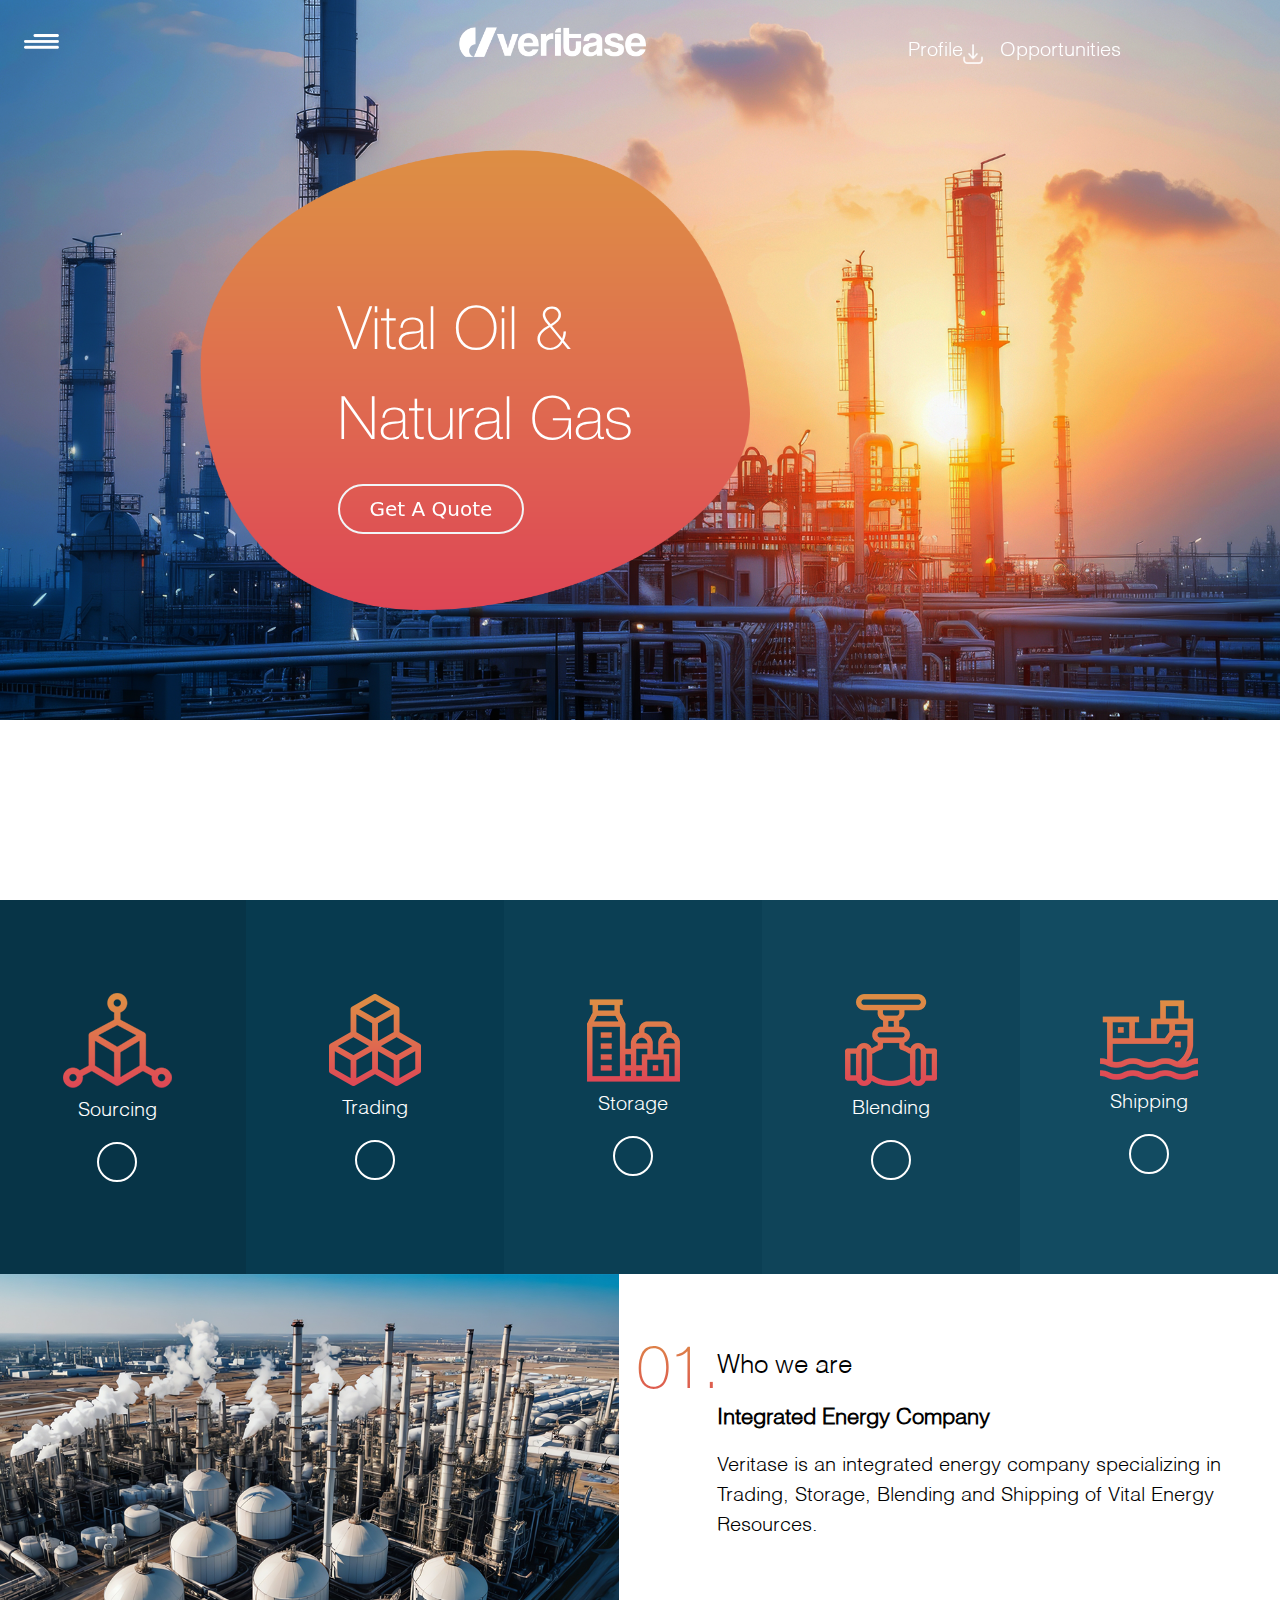
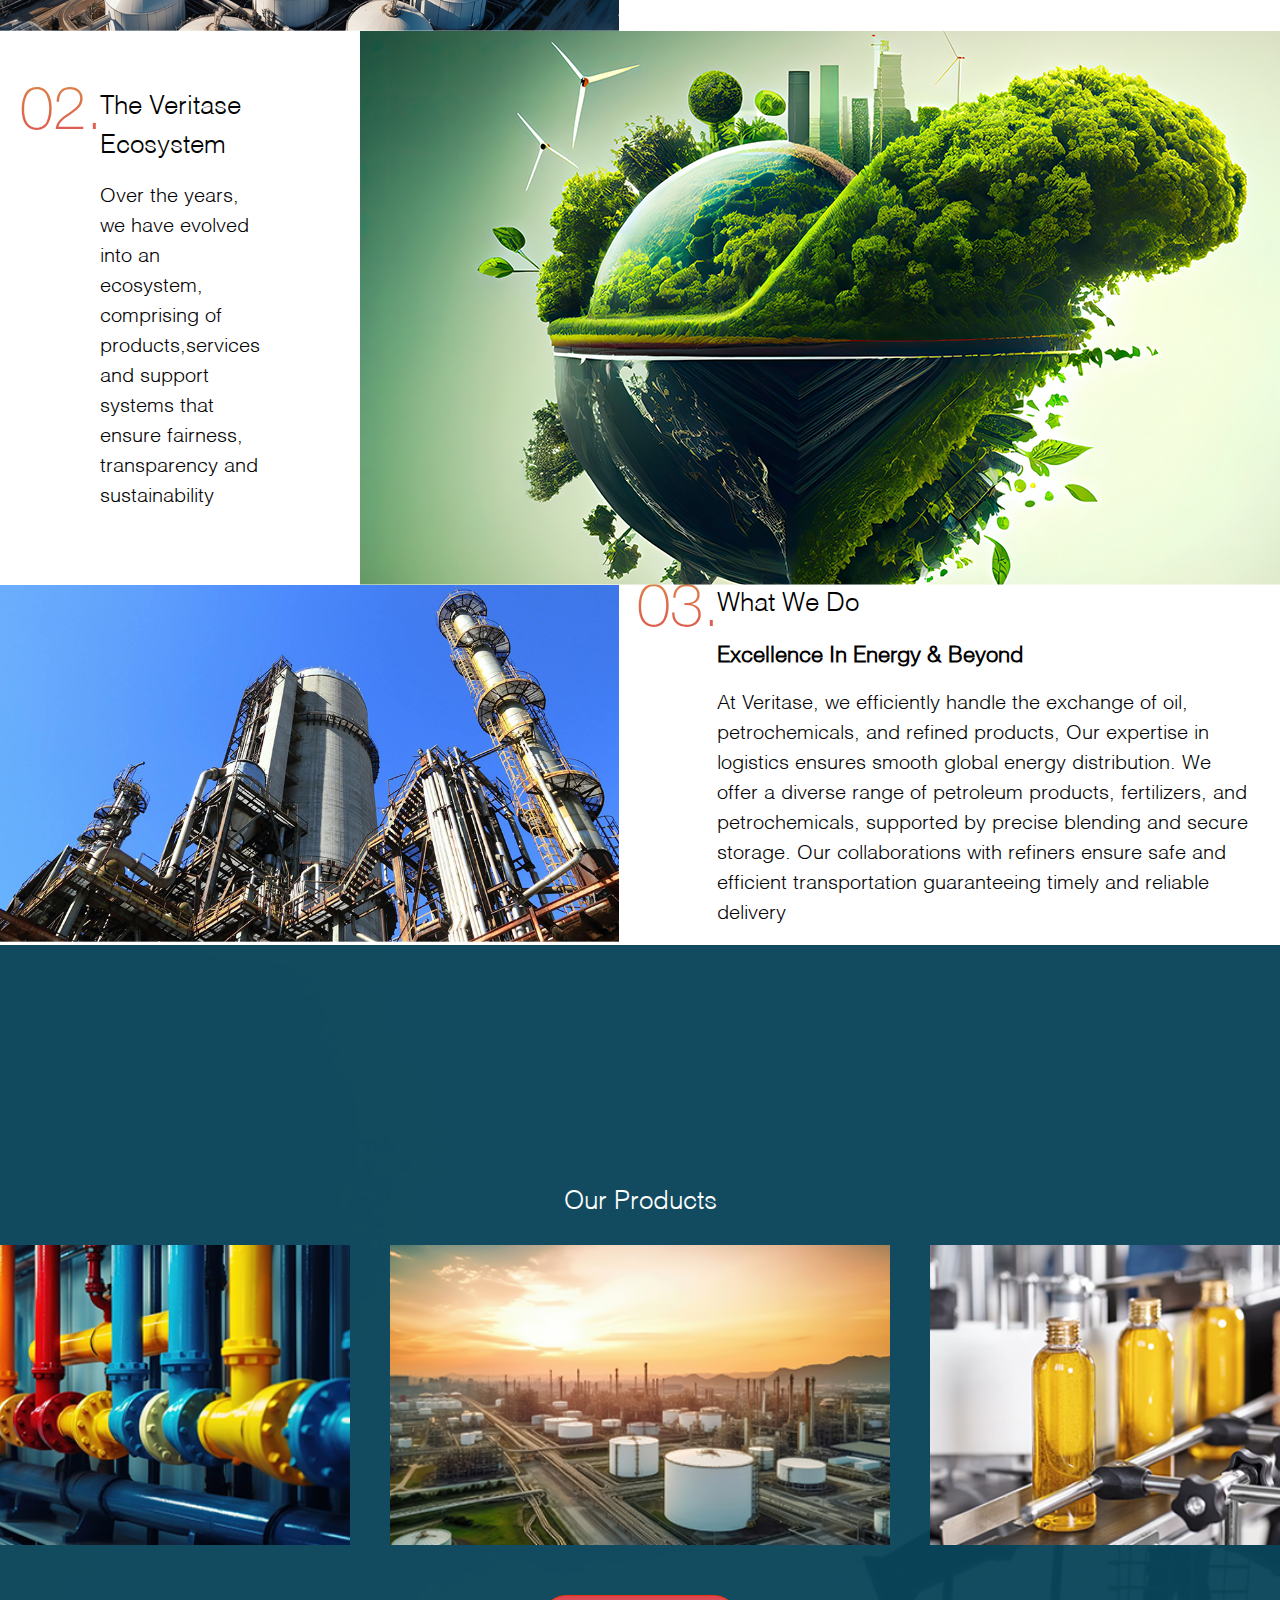
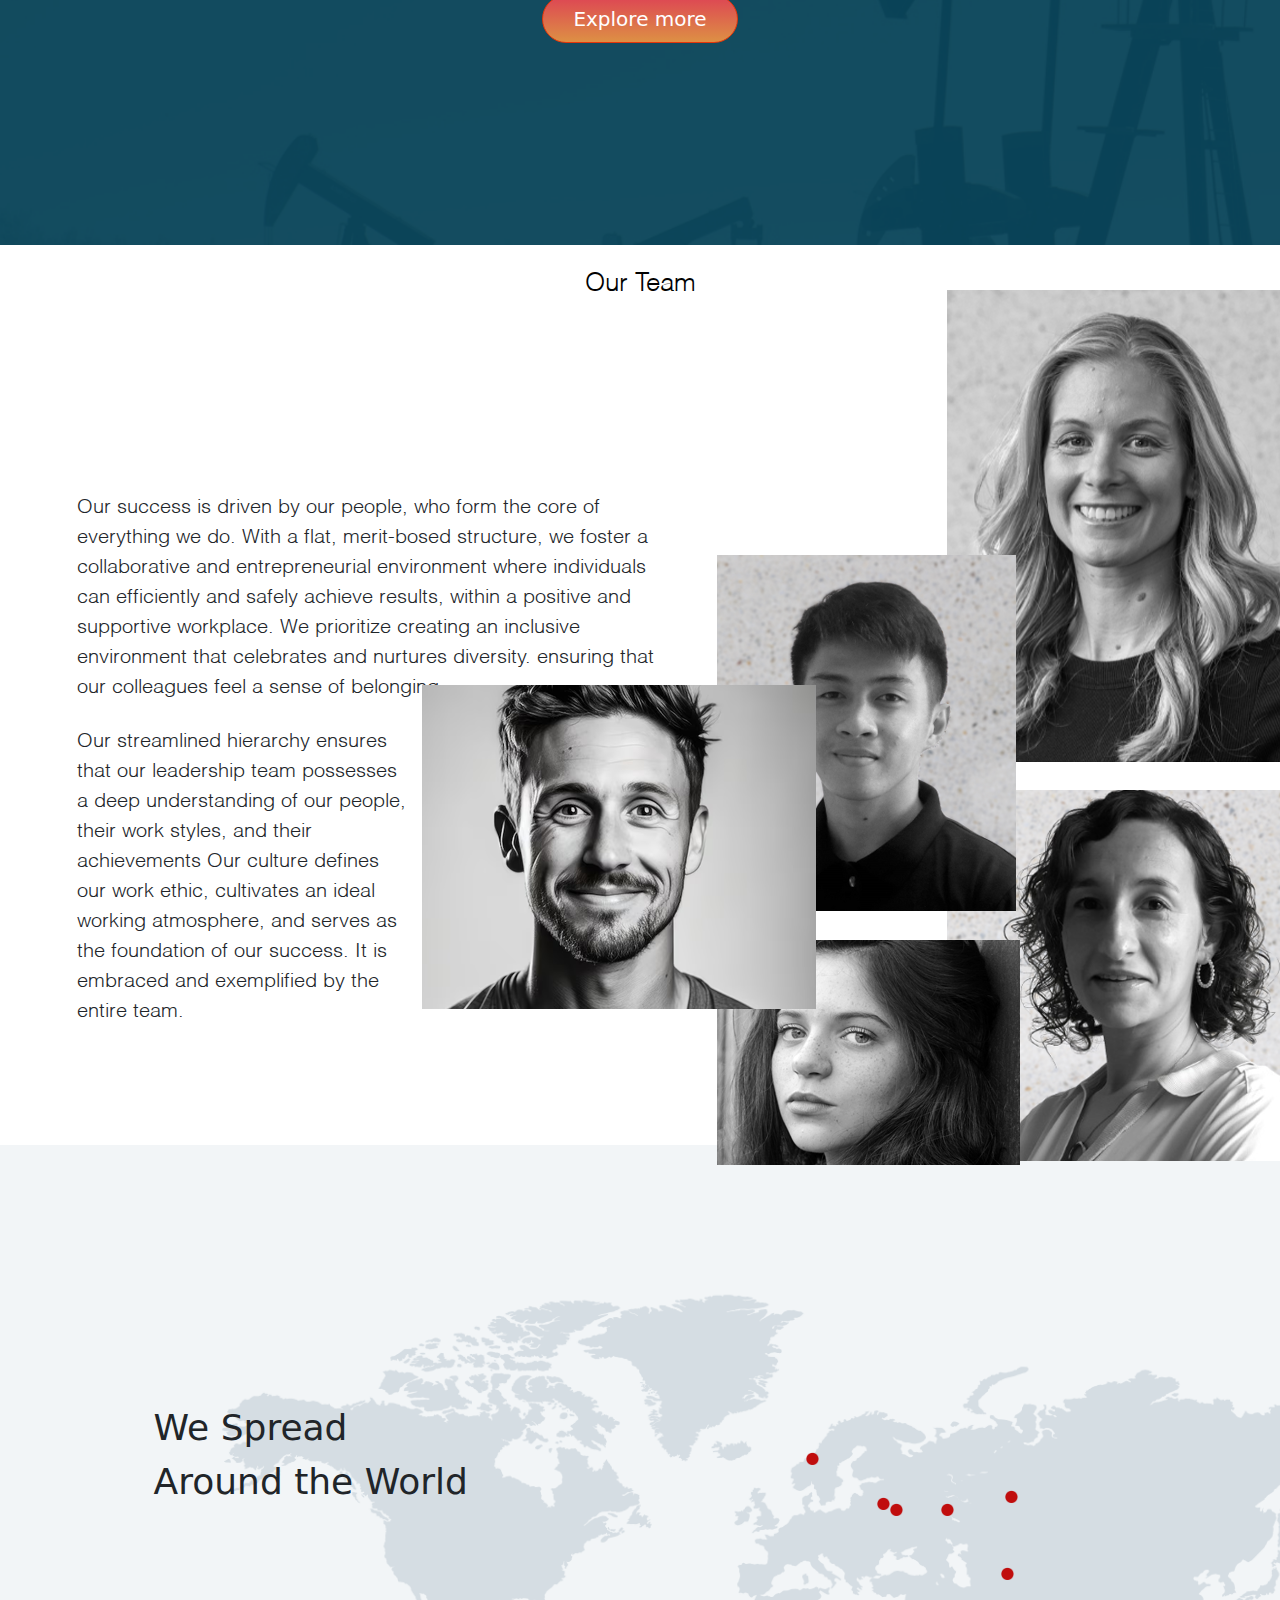
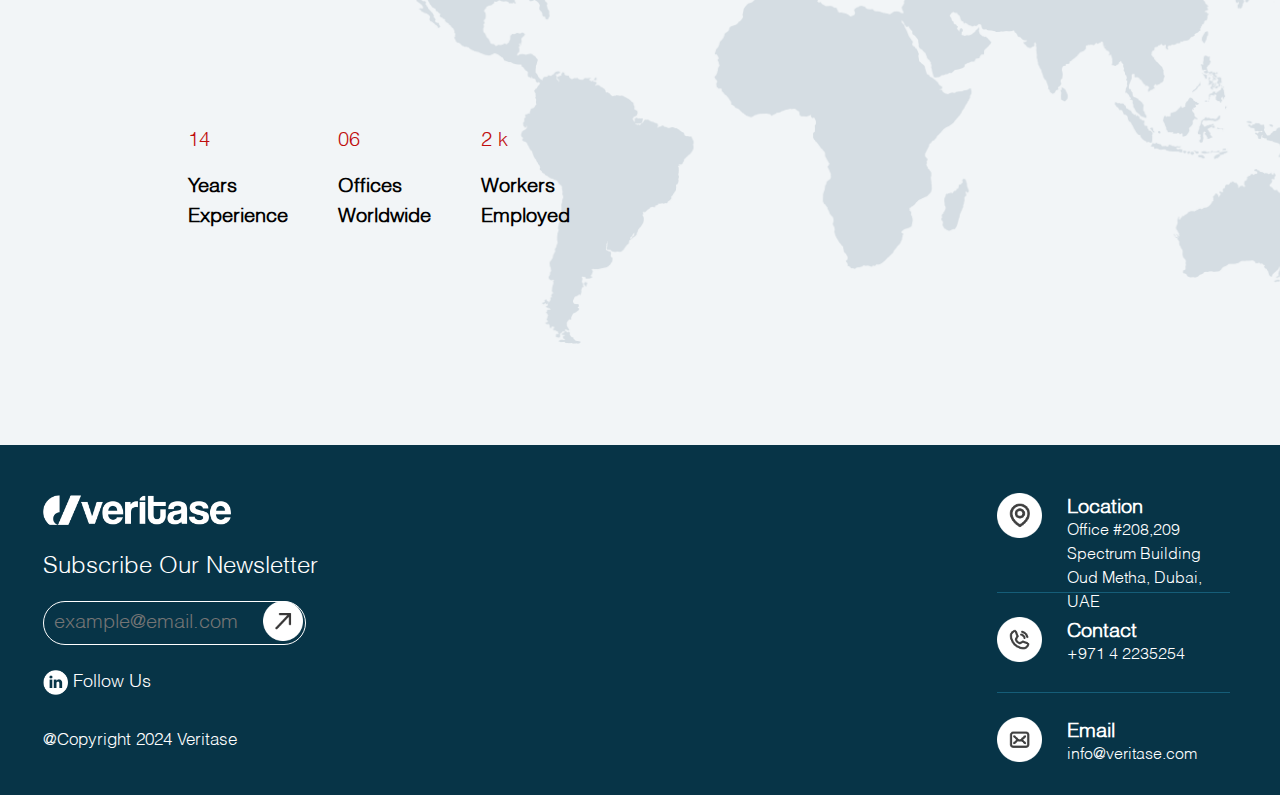
<file: index.html>
<!DOCTYPE html>
<html lang="en">

<head>
    <meta charset="UTF-8">
    <meta name="viewport" content="width=device-width, initial-scale=1.0">
    <title>Veritase</title>
    <!-- Bootstrap css -->
    <link rel="stylesheet" href="https://cdn.jsdelivr.net/npm/bootstrap@5.2.3/dist/css/bootstrap.min.css
    ">
    <link rel="stylesheet" href="https://cdn.jsdelivr.net/npm/bootstrap@4.6.2/dist/css/bootstrap.min.css"
        integrity="sha384-xOolHFLEh07PJGoPkLv1IbcEPTNtaed2xpHsD9ESMhqIYd0nLMwNLD69Npy4HI+N" crossorigin="anonymous">
    <!-- css -->
    <link rel="stylesheet" href="style.css">
    <link rel="stylesheet" href="responsive.css">
    <link rel="stylesheet" href="https://cdnjs.cloudflare.com/ajax/libs/font-awesome/6.6.0/css/all.min.css"
        integrity="sha512-Kc323vGBEqzTmouAECnVceyQqyqdsSiqLQISBL29aUW4U/M7pSPA/gEUZQqv1cwx4OnYxTxve5UMg5GT6L4JJg=="
        crossorigin="anonymous" referrerpolicy="no-referrer" />
</head>

<body>

    <nav class="navbar navbar-expand-lg navbar-light fixed-top head-navbar ">
        <div class="container-fluid navbar-container">
            <!-- Left side menu icon -->

            <button class="btn menu-btn" type="button" data-bs-toggle="offcanvas" data-bs-target="#menu-links">
                <img src="images/menu.png" alt="Menu" style="width: 35px; height: 15px;">
            </button>

            <!-- Centered logo -->
            <div class="logo">
                <a class="navbar-brand" href="#"><img src="images/Logo.png" alt="center-logo"></a>
            </div>

            <!-- Right side links -->
            <div>
                <ul class="navbar-nav right-side">
                    <li class="nav-item">
                        <a class="nav-link text-white" href="#">Profile <img src="images/download_icon.png"
                                alt="arrow-img" class="down-arrow-icon"></a>
                    </li>
                    <li class="nav-item">
                        <a class="nav-link text-white" href="#">Opportunities</a>
                    </li>
                </ul>
            </div>
        </div>
    </nav>
    <div class="offcanvas offcanvas-start menu-list" tabindex="-1" data-bs-backdrop="menu-links" id="menu-links"
        aria-labelledby="menu-linksLabel">
        <div class="offcanvas-header">

            <button type="button" class="btn-close close-btn" data-bs-dismiss="offcanvas" aria-label="Close"></button>
        </div>
        <div class="offcanvas-body">
            <div>
                <ul class="menu-links" id="menu-links">
                    <li class="menu-link"><a href="about.html">Who We Are</a></li>
                    <li class="menu-link"><a href="#">What We Do</a></li>
                    <li class="menu-link"><a href="#">Our Products</a></li>
                    <li class="menu-link"><a href="#">Our Journey</a></li>
                    <li class="menu-link"><a href="#">Team</a></li>
                    <li class="menu-link"><a href="#">Contact Us</a></li>
                </ul>
            </div>
        </div>
    </div>
    <div class="oilround-image">
        <img src="images/Oil_Bubble.png" alt="oil-img" class="oil-img">
        <div class="bubble-text">
            <p>Vital Oil &<br>Natural Gas</p>
            <button class="btn btn-lg btn-text">Get A Quote</button>
        </div>
    </div>
    <header>
        <div id="carouselExampleIndicators" class="carousel slide">
            <div class="carousel-indicators">
                <button type="button" data-bs-target="#carouselExampleIndicators" data-bs-slide-to="0" class="active"
                    aria-current="true" aria-label="Slide 1"></button>
                <button type="button" data-bs-target="#carouselExampleIndicators" data-bs-slide-to="1"
                    aria-label="Slide 2"></button>
                <button type="button" data-bs-target="#carouselExampleIndicators" data-bs-slide-to="2"
                    aria-label="Slide 3"></button>
            </div>
            <div class="carousel-inner">
                <div class="carousel-item active">
                    <img src="images/banner_01.png" class="d-block w-100" alt="banner-1">
                </div>
                <div class="carousel-item">
                    <img src="images/banner_02.png" class="d-block w-100" alt="banner-2">
                </div>
                <div class="carousel-item">
                    <img src="images/banner_03.png" class="d-block w-100" alt="banner-3">
                </div>
            </div>
            <button class="carousel-control-prev visually-hidden" type="button"
                data-bs-target="#carouselExampleIndicators" data-bs-slide="prev">
                <span class="carousel-control-prev-icon" aria-hidden="true"></span>
                <span class="visually-hidden">Previous</span>
            </button>
            <button class="carousel-control-next visually-hidden" type="button"
                data-bs-target="#carouselExampleIndicators" data-bs-slide="next">
                <span class="carousel-control-next-icon" aria-hidden="true"></span>
                <span class="visually-hidden">Next</span>
            </button>
        </div>
    </header>
    <main>
        <section class="whoweare" id="whoweare">

            <div class="row box-container">
                <div class="box box-1">
                    <img src="images/Sourcing_Gradient.png" alt="source-img">
                    <p class="pt-2">Sourcing</p>
                    <!-- <img src="images/button.png" alt="whoweare-icon" class="whoweare-icon"> -->
                    <a href="#"><button class="btn whoweare-btn">
                            <i class="fas fa-chevron-right align-content-center"></i>
                        </button></a>
                </div>
                <div class="box box-2">
                    <img src="images/Trading_gradient.png" alt="trading-img">
                    <p class="pt-2">Trading</p>
                    <!-- <img src="images/button.png" alt="whoweare-icon" class="whoweare-icon"> -->
                    <a href="#"><button class="btn whoweare-btn">
                            <i class="fas fa-chevron-right align-content-center"></i>
                        </button></a>
                </div>
                <div class="box box-3">
                    <img src="images/Storage_gradient.png" alt="storage-img">
                    <p class="pt-2">Storage</p>
                    <!-- <img src="images/button.png" alt="whoweare-icon" class="whoweare-icon"> -->
                    <a href="#"><button class="btn whoweare-btn">
                            <i class="fas fa-chevron-right align-content-center"></i>
                        </button></a>
                </div>
                <div class="box box-4">
                    <img src="images/Blending_gradient.png" alt="blending-img">
                    <p class="pt-2">Blending</p>
                    <!-- <img src="images/button.png" alt="whoweare-icon" class="whoweare-icon"> -->
                    <a href="#"><button class="btn whoweare-btn">
                            <i class="fas fa-chevron-right align-content-center"></i>
                        </button></a>
                </div>
                <div class="box box-5">
                    <img src="images/Shipping_gradient.png" alt="shipping-img">
                    <p class="pt-2">Shipping</p>
                    <!-- <img src="images/button.png" alt="whoweare-icon" class="whoweare-icon"> -->
                    <a href="#"><button class="btn whoweare-btn">
                            <i class="fas fa-chevron-right align-content-center"></i>
                        </button></a>
                </div>

            </div>
            <div class="about-container">
                <div class="whoweare-image">
                    <img src="images/who_we_are.png" alt="whoweare-img" class="about-img">
                </div>
                <div class="about-content">
                    <p class="about-text-h1">Who we are</p>
                    <p class="about-text-h2">Integrated Energy Company</p>
                    <p class="about-para">Veritase is an integrated energy company specializing in Trading, Storage,
                        Blending and Shipping
                        of Vital Energy Resources.
                    </p>
                </div>

            </div>
            <div class="ecosystem-container">
                <div class="ecosystem-content">
                    <p class="ecosystem-text-h1">The Veritase Ecosystem</p>
                    <!-- <p class="ecosystem-text-h2">Integrated Energy Company</p> -->
                    <p class="ecosystem-para">Over the years, we have evolved into an ecosystem, comprising of
                        products,services and support systems that ensure fairness, transparency and sustainability </p>
                </div>
                <div class="ecosystem-image">
                    <img src="images/The_veritase_ecosystem.png" alt="ecosystem-img" class="ml-3">
                </div>
            </div>
            <div class="whatwedo-container">
                <div class="whowedo-image">
                    <img src="images/What_we_do.png" alt="whowedo-img">
                </div>
                <div class="whatwedo-content">
                    <p class="whatwedo-text-h1">What We Do</p>
                    <p class="whatwedo-h2">Excellence In Energy & Beyond</p>
                    <p class="whatwedo-para">
                        At Veritase, we efficiently handle the exchange of oil, petrochemicals, and refined products,
                        Our expertise in logistics ensures smooth global energy distribution. We offer a diverse range
                        of petroleum products, fertilizers, and petrochemicals, supported by precise blending and secure
                        storage. Our collaborations with refiners ensure safe and efficient transportation guaranteeing
                        timely and reliable delivery
                    </p>
                </div>
            </div>
        </section>
        <section class="our-product" id="our-product">
            <span class="ourproduct-heading">Our Products</span>
            <!-- <p class="h3">Our Products</p> -->
            <!-- <div class="ourproduct-background"> -->
            <div class="ourproduct-container">
                <div class="image-card">
                    <img src="images/petroleum products.png" alt="Image 1">
                    <div class="overlay">
                        <!-- <span class="op-icon"><i class="fas fa-chevron-right align-content-center"></i></span> -->
                        <span class="op-text">Petroleum Products</span>
                    </div>
                </div>
                <div class="image-card">
                    <img src="images/Fertilizers.png" alt="Image 2">
                    <div class="overlay">
                        <!-- <span class="op-icon"><i class="fas fa-chevron-right align-content-center"></i></span> -->
                        <span class="op-text">Fertilizers</span>
                    </div>
                </div>
                <div class="image-card">
                    <img src="images/Petrochemicals.png" alt="Image 3">
                    <div class="overlay">
                        <!-- <span class="op-icon"><i class="fas fa-chevron-right align-content-center"></i></span> -->
                        <span class="op-text">Petrochemicals</span>
                    </div>
                </div>
            </div>
            <button class="btn btn-lg ourproduct-btn"><a href="">Explore more</a></button>
            <!-- </div> -->
        </section>
        <section class="our-team" id="our-team">
            <div class="team-container">
                <p class="team-head-text text-center">Our Team</p>
                <div class="team-content">
                    <div class="team-left-content">
                        <p class="team-text-content">
                            Our success is driven by our people, who form the core of everything we do. With a flat,
                            merit-bosed structure, we foster a collaborative and entrepreneurial environment where
                            individuals can efficiently and safely achieve results, within a positive and supportive
                            workplace. We prioritize creating an inclusive environment that celebrates and nurtures diversity. ensuring that our colleagues feel a sense of belonging.</p>
                        <p class="team-text-content-1 pt-2">
                            Our streamlined hierarchy ensures that our leadership team possesses a deep understanding of
                            our people, their work styles, and their achievements Our culture defines our work ethic, cultivates an ideal working atmosphere, and serves as
                            the foundation of our success. It is embraced and exemplified by the entire team.
                        </p>
                    </div>
                    <div class="team-right-image">
                        <img src="images/Employee-1.png" alt="emp-1" class="employee-1-img">
                        <img src="images/Employee-2.png" alt="emp-2" class="employee-2-img">
                        <img src="images/Employee-3.png" alt="emp-3" class="employee-3-img">
                        <img src="images/Employee-4.png" alt="emp-4" class="employee-4-img">
                        <img src="images/Employee-5.png" alt="emp-5" class="employee-5-img">
                    </div>
                </div>
            </div>
        </section>
        <section class="global" id="global">
            <div class="global-container">
                <p class="global-head-text">We Spread <br>Around the World</p>
                <div class="global-list">
                    <li>
                        <p class="global-num-text">14</p>
                        <p class="global-sub-text">Years<br>Experience</p>
                    </li>
                    <li>
                        <p class="global-num-text">06</p>
                        <p class="global-sub-text">Offices<br>Worldwide</p>
                    </li>
                    <li>
                        <p class="global-num-text">2&nbsp;k</p>
                        <p class="global-sub-text">Workers<br>Employed</p>
                    </li>
                </div>
                <div class="red-container">
                    <img src="images/red_dot.png" alt="red-dot" class="red-dot-1">
                    <img src="images/red_dot.png" alt="red-dot" class="red-dot-2">
                    <img src="images/red_dot.png" alt="red-dot" class="red-dot-3">
                    <img src="images/red_dot.png" alt="red-dot" class="red-dot-4">
                    <img src="images/red_dot.png" alt="red-dot" class="red-dot-5">
                    <img src="images/red_dot.png" alt="red-dot" class="red-dot-6">
                </div>
            </div>
        </section>
    </main>
    <footer>
        <div class="row">
            <div class="col-md-6 col-xl-6 col-lg-6 col-xxl-6 col-sm-6 col-xs-12 left-content">
                <img src="images/Logo.png" alt="logo" class="footer-logo">
                <p class="pt-4 subscriber-text">Subscribe Our Newsletter</p>
                <input type="text" name="text-box" id="text-box" placeholder="example@email.com" class="input-text-box">
                <img src="images/arrow.png" alt="sub-img" class="sub-icon" id="sub-icon">
                <p class="pt-4 pb-3 foot-text"><a href="#"><img src="images/linkedin.png" alt="linked-img"
                            class="link-icon"></a>&nbsp;Follow Us</p>
                <p class="foot-text-1">@Copyright 2024 Veritase</p>
            </div>
            <div class="col-md-6 col-xl-6 col-lg-6 col-xxl-6 col-sm-6 col-xs-12 right-content pt-5">
                <div class="list-item li-item-1">
                    <img src="images/location.png" alt="loction-icon" class="location-icon">
                    <div class="list-text-1">
                        <p class="list-text-head">Location</p>
                        <p class="list-text-para">Office #208,209 Spectrum Building<br>Oud Metha, Dubai, UAE</p>
                    </div>
                </div>
                <div class="list-item pt-4 li-item-1">
                    <img src="images/Contact.png" alt="call-icon" class="call-icon">
                    <div class="list-text-1">
                        <p class="list-text-head">Contact</p>
                        <p class="list-text-para">+971 4 2235254</p>
                    </div>
                </div>
                <div class="list-item pt-4">
                    <img src="images/mail.png" alt="mail-icon" class="mail-icon">
                    <div class="list-text-1">
                        <p class="list-text-head">Email</p>
                        <p class="list-text-para">info@veritase.com</p>
                    </div>
                </div>
            </div>
        </div>
    </footer>
</body>

<!-- Bootstrap js -->
<script src="https://cdn.jsdelivr.net/npm/jquery@3.5.1/dist/jquery.slim.min.js"
    integrity="sha384-DfXdz2htPH0lsSSs5nCTpuj/zy4C+OGpamoFVy38MVBnE+IbbVYUew+OrCXaRkfj"
    crossorigin="anonymous"></script>
<script src="https://cdn.jsdelivr.net/npm/bootstrap@4.6.2/dist/js/bootstrap.bundle.min.js"
    integrity="sha384-Fy6S3B9q64WdZWQUiU+q4/2Lc9npb8tCaSX9FK7E8HnRr0Jz8D6OP9dO5Vg3Q9ct"
    crossorigin="anonymous"></script>
<script src="https://cdn.jsdelivr.net/npm/bootstrap@5.2.3/dist/js/bootstrap.bundle.min.js
 "></script>
<script src="script.js"></script>
</body>

</html>
</file>
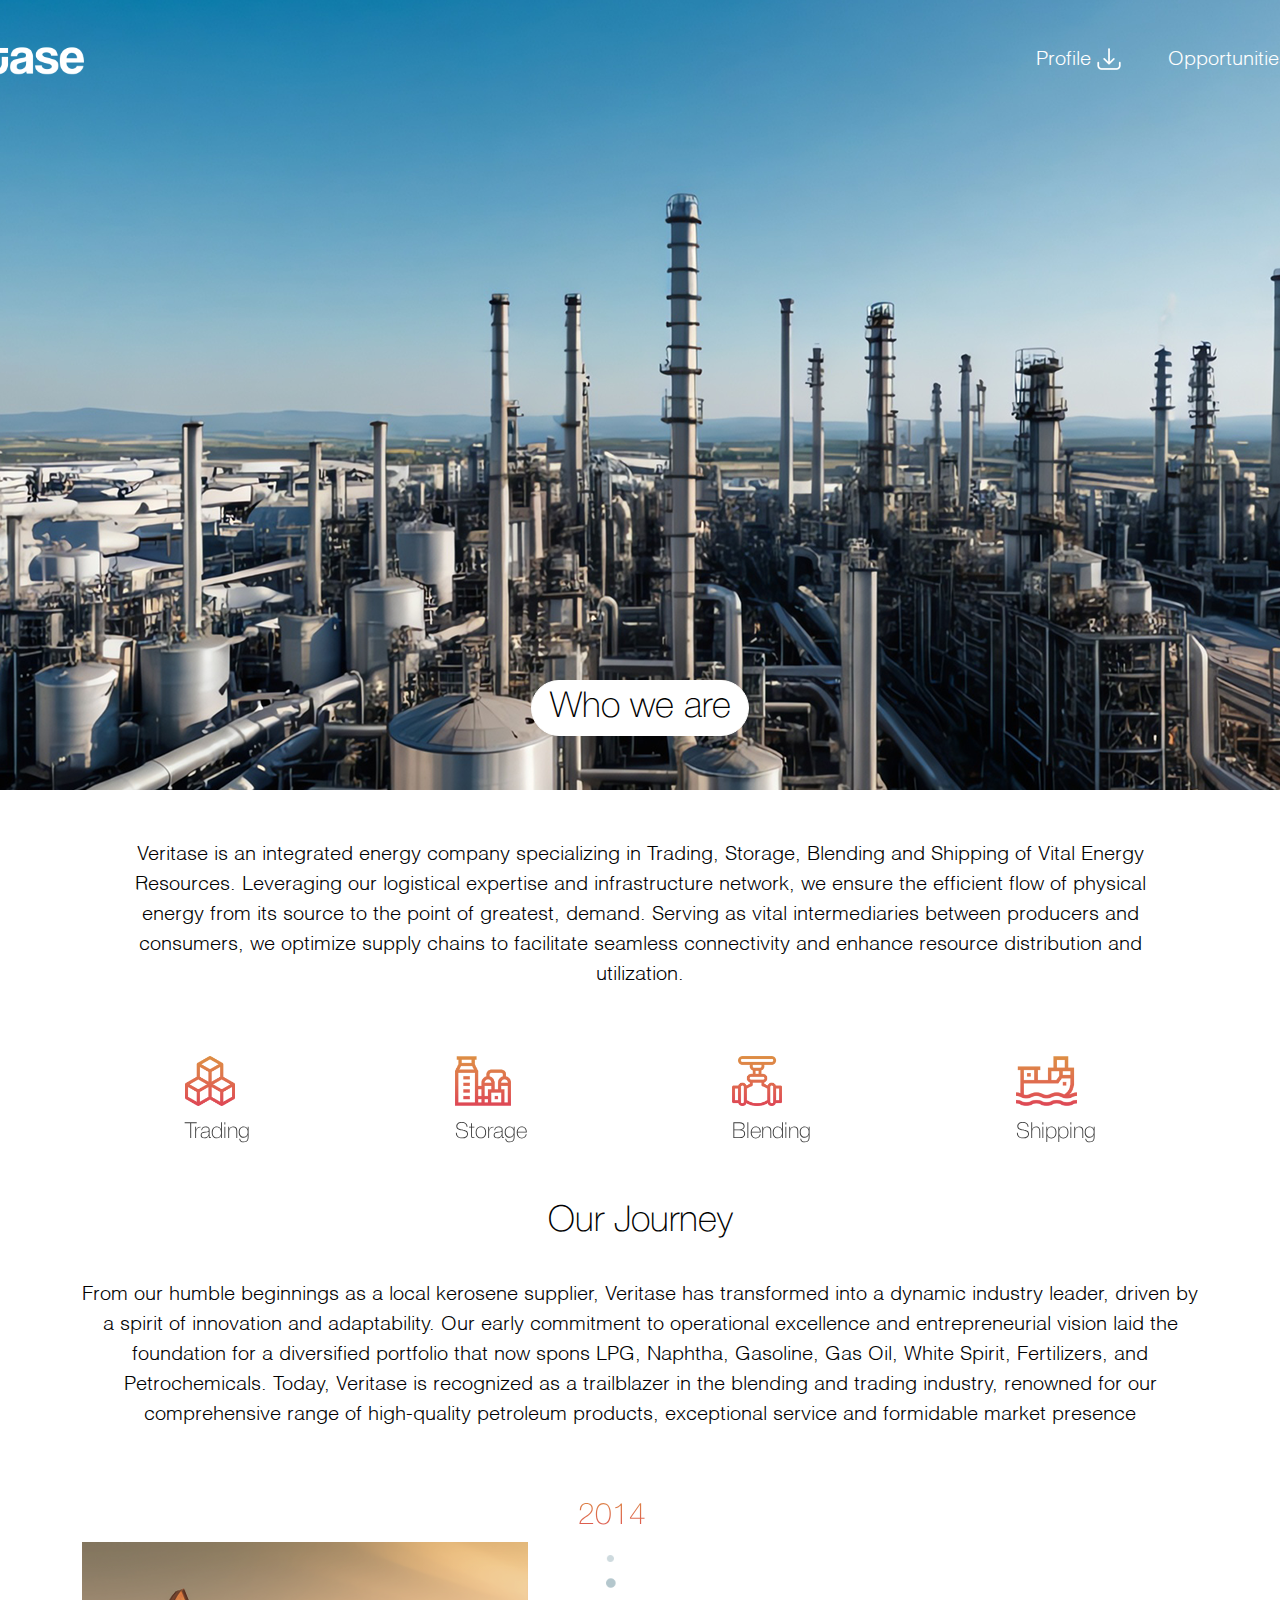
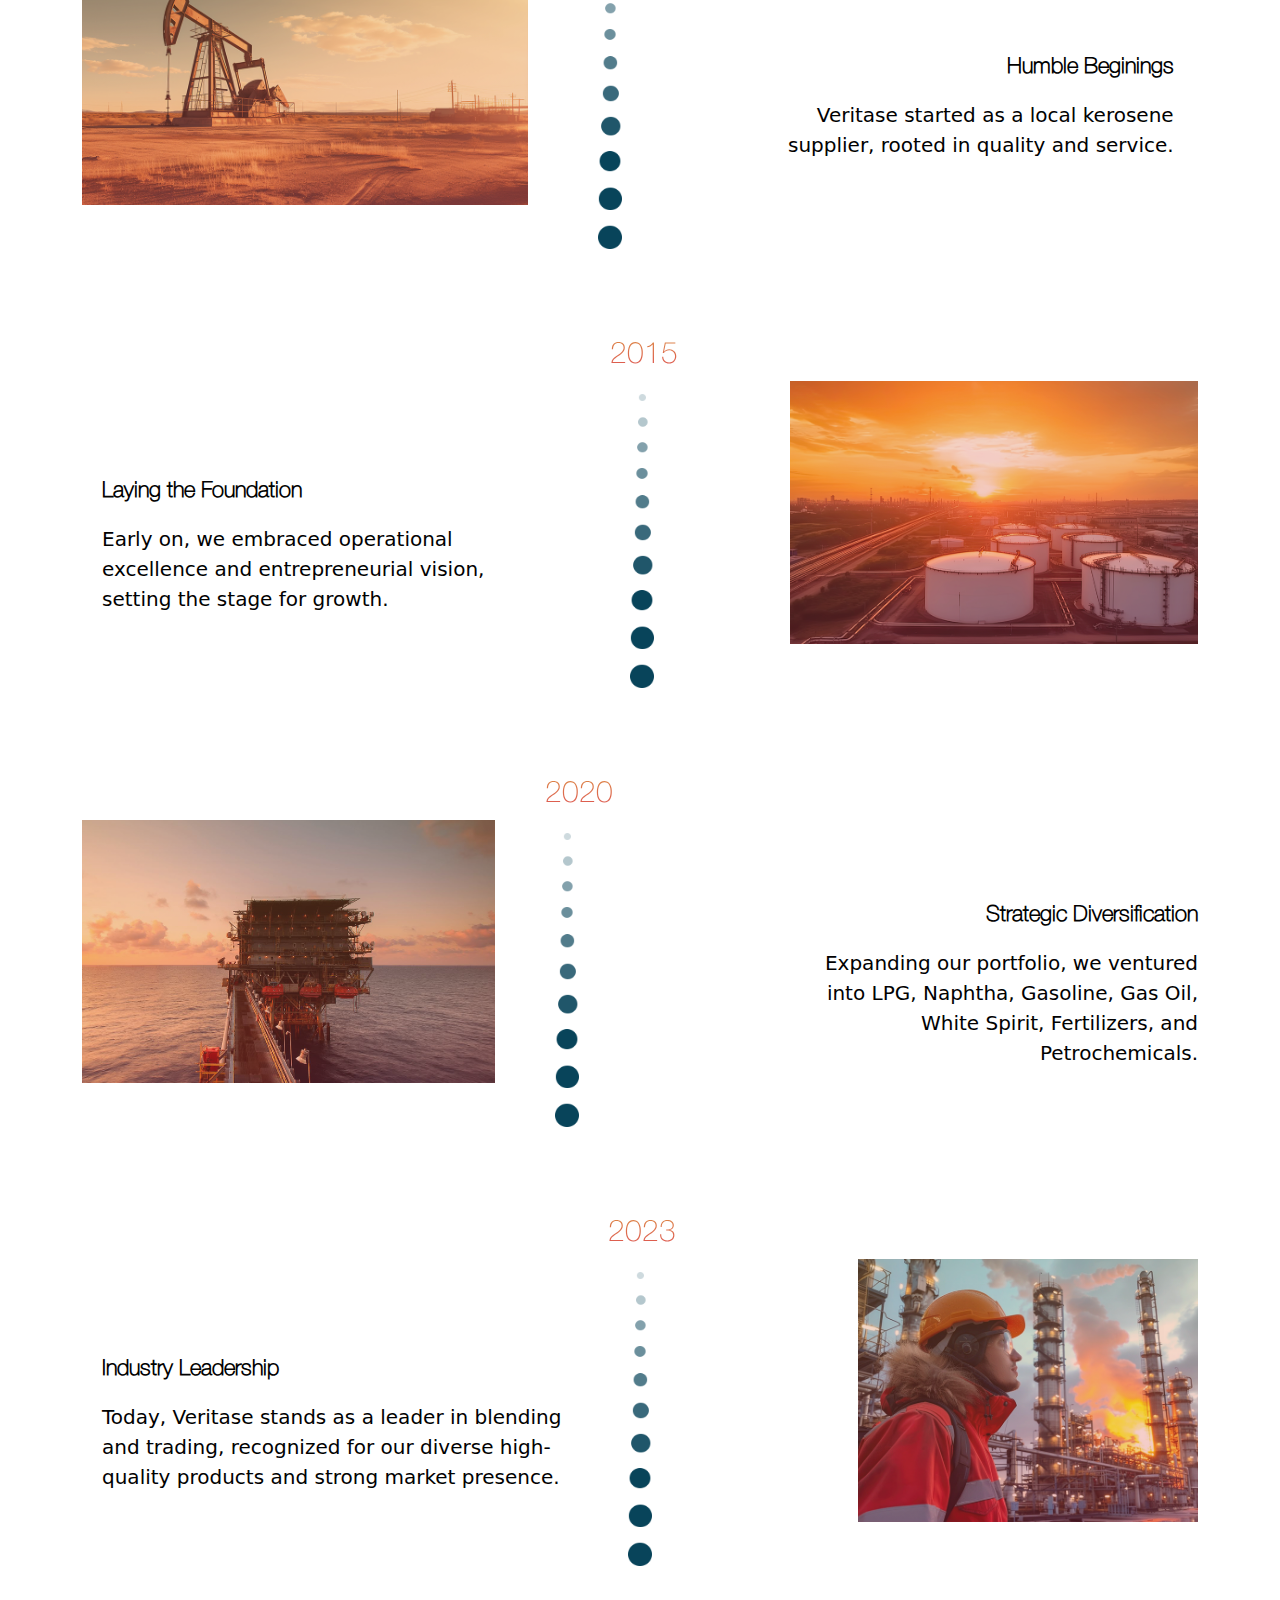
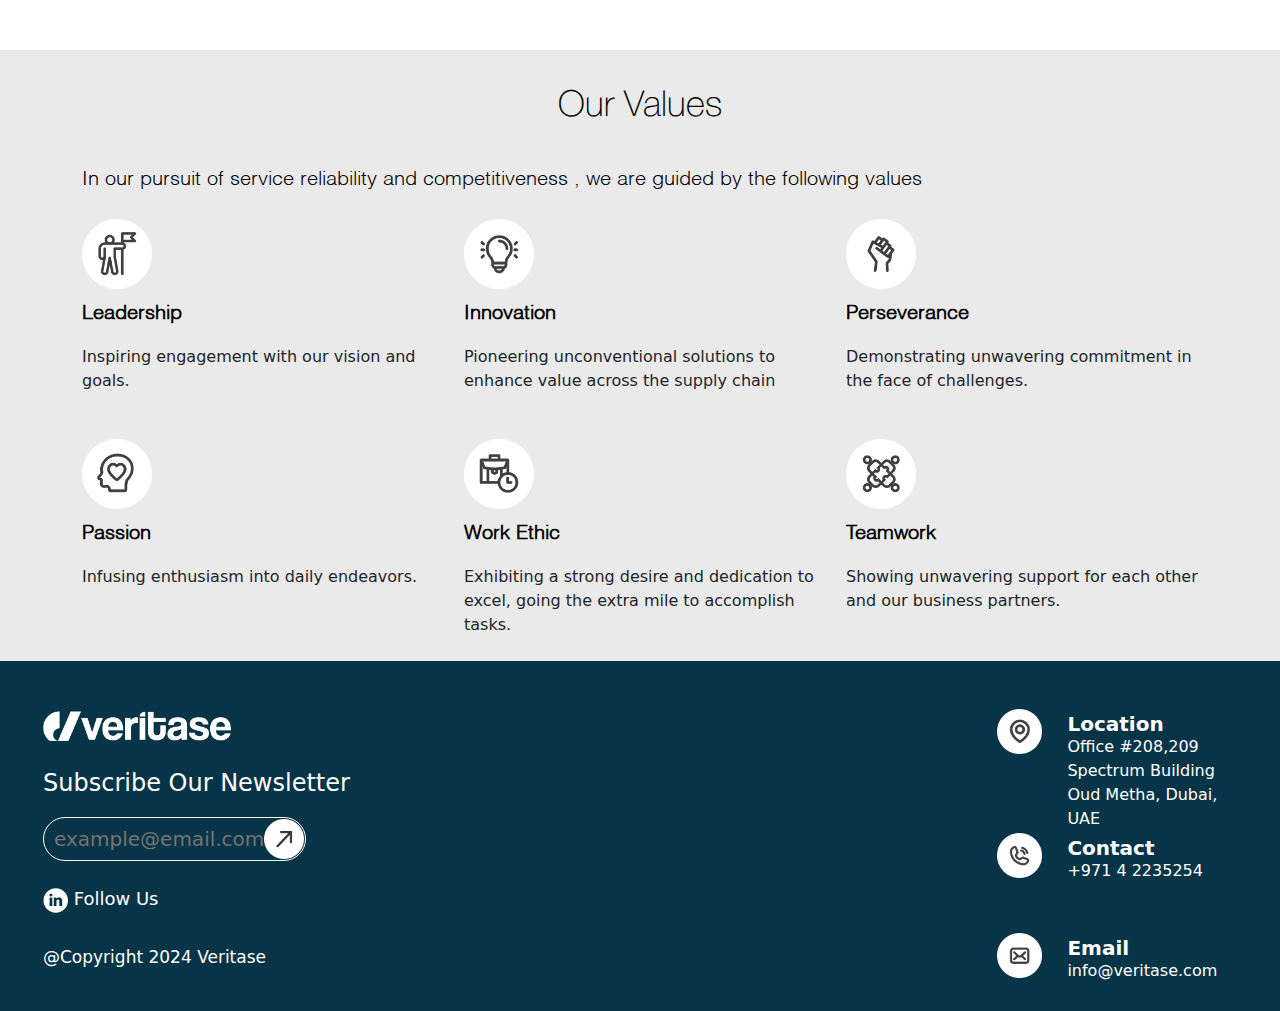
<file: about.html>
<!DOCTYPE html>
<html lang="en">

<head>
    <meta charset="UTF-8">
    <meta name="viewport" content="width=device-width, initial-scale=1.0">
    <title>Whoweare</title>
    <link rel="stylesheet" href="https://cdn.jsdelivr.net/npm/bootstrap@5.2.3/dist/css/bootstrap.min.css
    ">
    <link rel="stylesheet" href="https://cdn.jsdelivr.net/npm/bootstrap@4.6.2/dist/css/bootstrap.min.css"
        integrity="sha384-xOolHFLEh07PJGoPkLv1IbcEPTNtaed2xpHsD9ESMhqIYd0nLMwNLD69Npy4HI+N" crossorigin="anonymous">
    <link rel="stylesheet" href="https://cdnjs.cloudflare.com/ajax/libs/font-awesome/6.6.0/css/all.min.css"
        integrity="sha512-Kc323vGBEqzTmouAECnVceyQqyqdsSiqLQISBL29aUW4U/M7pSPA/gEUZQqv1cwx4OnYxTxve5UMg5GT6L4JJg=="
        crossorigin="anonymous" referrerpolicy="no-referrer" />
    <link rel="stylesheet" href="about.css">
</head>

<body>
    <header>
        <div class="container">
            <div class="row">
                <div class="navbar">
                    <div class="logo"><a href="index.html"><img src="images/Logo.png" alt="logo"></a></div>
                    <ul class="nav-links">
                        <li><a href="#">Profile <img src="images/download_icon.png" alt="downarrow-icon"></a></li>
                        <li><a href="#">Opportunities</a></li>
                    </ul>
                    <button class="btn menu-icon" type="button" data-bs-toggle="offcanvas" data-bs-target="#menu-links">
                        <img src="images/menu.png" alt="menu-img">
                    </button>
                </div>
            </div>
        </div>
        <div class="offcanvas offcanvas-end menu-list" tabindex="-1" data-bs-backdrop="menu-links" id="menu-links"
            aria-labelledby="menu-linksLabel">
            <div class="offcanvas-header">

                <button type="button" class="btn-close btn-close-white menu-close-btn" data-bs-dismiss="offcanvas"
                    aria-label="Close"></button>
            </div>
            <div class="offcanvas-body">
                <div>
                    <ul class="menu-links" id="menu-links">
                        <li class="menu-link"><a href="#">Who We Are</a></li>
                        <li class="menu-link"><a href="#">What We Do</a></li>
                        <li class="menu-link"><a href="#">Our Products</a></li>
                        <li class="menu-link"><a href="#">Our Journey</a></li>
                        <li class="menu-link"><a href="#">Team</a></li>
                        <li class="menu-link"><a href="#">Contact Us</a></li>
                    </ul>
                </div>
            </div>
        </div>
        <div class="text-head">
            <p class="head-text">Who we are</p>
        </div>
    </header>
    <main>
        <section class="item-about" id="item-about">
            <div class="container">
                <div class="row">
                    <div class="col-lg-12 col-xxl-12 col-md-12 col-xl-12 col-sm-12 col-xs-12">
                        <p class="about-text-para">
                            Veritase is an integrated energy company specializing in Trading, Storage, Blending and
                            Shipping of Vital Energy Resources. Leveraging our logistical expertise and infrastructure
                            network, we ensure the efficient flow of physical energy from its source to the point of
                            greatest, demand. Serving as vital intermediaries between producers and consumers, we
                            optimize supply chains to facilitate seamless connectivity and enhance resource distribution
                            and utilization.
                        </p>
                        <div class="about-item-image">
                            <div class="list-item">
                                <img src="./whoweare-images/Trading_gradient.png" alt="trade-img">
                                <p class="list-item-text">Trading</p>
                            </div>
                            <div class="list-item">
                                <img src="./whoweare-images/Storage_gradient.png" alt="trade-img">
                                <p class="list-item-text">Storage</p>
                            </div>
                            <div class="list-item">
                                <img src="./whoweare-images/Blending_gradient.png" alt="trade-img">
                                <p class="list-item-text">Blending</p>
                            </div>
                            <div class="list-item">
                                <img src="./whoweare-images/Shipping_gradient.png" alt="trade-img">
                                <p class="list-item-text">Shipping</p>
                            </div>
                        </div>
                    </div>
                </div>
            </div>
        </section>
        <section>
            <div class="container">
                <div class="row">
                    <p class="journey-head-text">Our Journey</p>
                    <div class="col-lg-12 col-xxl-12 col-md-12 col-xl-12 col-sm-12 col-xs-12">
                        <p class="journey-text-para">
                            From our humble beginnings as a local kerosene supplier, Veritase has transformed into a
                            dynamic industry leader, driven by a spirit of innovation and adaptability. Our early
                            commitment to operational excellence and entrepreneurial vision laid the foundation for a
                            diversified portfolio that now spons LPG, Naphtha, Gasoline, Gas Oil, White Spirit,
                            Fertilizers, and Petrochemicals. Today, Veritase is recognized as a trailblazer in the
                            blending and trading industry, renowned for our comprehensive range of high-quality
                            petroleum products, exceptional service and formidable market presence
                        </p>
                    </div>
                </div>
            </div>
            <div class="container mt-5">
                <div class="row">
                    <div class="journey-first-container">
                        <div class="journey-product-image mt-5">
                            <img src="./whoweare-images/image_for_shape01.png" alt="shape-1_img" class="shape_1" >
                        </div>
                        <div class="middle-journey-content">
                            <p class="middle-text">2014</p>
                            <img src="./whoweare-images/dotted_map.png" alt="dotted-map" class="middle-img">
                        </div>
                        <div class="journey-text-content">
                            <p class="head-content-first">Humble Beginings</p>
                            <p class="head-content-second">Veritase started as a local kerosene<br> supplier, rooted in
                                quality and service.</p>
                        </div>
                    </div>
                </div>
                <div class="row">
                    <div class="journey-second-container">
                        <div class="journey-text-second-content">
                            <p class="head-second-content-first">Laying the Foundation</p>
                            <p class="head-second-content-second">Early on, we embraced operational excellence and entrepreneurial vision, setting the stage for growth.</p>
                        </div>
                        <div class="middle-journey-second-content">
                            <p class="middle-second-text">2015</p>
                            <img src="./whoweare-images/dotted_map.png" alt="dotted-map" class="second-img">
                        </div>
                        
                        <div class="journey-product-second-image mt-5">
                            <img src="./whoweare-images/image_for_shape02.png" alt="shape-1_img" class="shape_2" >
                        </div>
                    </div>
                </div>
                <div class="row">
                    <div class="journey-first-container">
                        <div class="journey-third-product-image mt-5">
                            <img src="./whoweare-images/image_for_shape03.png" alt="shape-1_img" class="shape_1" >
                        </div>
                        <div class="middle-third-journey-content">
                            <p class="middle-third-text">2020</p>
                            <img src="./whoweare-images/dotted_map.png" alt="dotted-map" class="middle-third-img">
                        </div>
                        <div class="journey-third-text-content">
                            <p class="head-third-content-first">Strategic Diversification</p>
                            <p class="head-third-content-second">Expanding our portfolio, we ventured into LPG, Naphtha, Gasoline, Gas Oil, White Spirit, Fertilizers, and Petrochemicals.</p>
                        </div>
                    </div>
                </div>
                <div class="row">
                    <div class="journey-second-container">
                        <div class="journey-text-second-content">
                            <p class="head-second-content-first">Industry Leadership</p>
                            <p class="head-second-content-second">Today, Veritase stands as a leader in blending and trading, recognized for our diverse high-quality products and strong market presence.</p>
                        </div>
                        <div class="middle-journey-fourth-content">
                            <p class="middle-fouth-text">2023</p>
                            <img src="./whoweare-images/dotted_map.png" alt="dotted-map" class="second-img">
                        </div>
                        
                        <div class="journey-product-second-image mt-5">
                            <img src="./whoweare-images/image_for_shape04.png" alt="shape-1_img" class="shape_2" >
                        </div>
                    </div>
                </div>
            </div>
        </section>
        <section class="value" id="value">
            <div class="container">
                <div class="row">
                  <p class="value-head-text">Our Values</p>
                  <p class="value-para-text">In our pursuit of service reliability and competitiveness , we are guided by the following values</p>  
                </div>
                <div class="row">
                    <div class="grid-container mt-2 mb-2">
                        <div class="value-first-image">
                            <img src="./whoweare-images/leadership.png" alt="lead-img">
                            <p class="value-first-text">Leadership</p>
                            <p class="value-first-para">Inspiring engagement with our vision and goals.</p>
                        </div>
                        <div class="value-second-image">
                            <img src="./whoweare-images/innovation.png" alt="innovation-img">
                            <p class="value-first-text">Innovation</p>
                            <p class="value-first-para">Pioneering unconventional solutions to enhance value across the supply chain</p>
                        </div>
                        <div class="value-third-image">
                            <img src="./whoweare-images/Perseverance.png" alt="lead-img">
                            <p class="value-first-text">Perseverance</p>
                            <p class="value-first-para">Demonstrating unwavering commitment in the face of challenges.</p>
                        </div>
                        <div class="value-fourth-image">
                            <img src="./whoweare-images/passion.png" alt="lead-img">
                            <p class="value-first-text">Passion</p>
                            <p class="value-first-para">Infusing enthusiasm into daily endeavors.</p>
                        </div>
                        <div class="value-fifth-image">
                            <img src="./whoweare-images/Workethic.png" alt="lead-img">
                            <p class="value-first-text">Work Ethic</p>
                            <p class="value-first-para">Exhibiting a strong desire and dedication to excel, going the extra mile to accomplish tasks.</p>
                        </div>
                        <div class="value-sixth-image">
                            <img src="./whoweare-images/teamwork.png" alt="lead-img">
                            <p class="value-first-text">Teamwork</p>
                            <p class="value-first-para">Showing unwavering support for each other and our business partners.</p>
                        </div>
                    </div>
                </div>
            </div>
            
        </section>

    </main>
    <footer>
        <div class="row">
            <div class="col-md-6 col-xl-6 col-lg-6 col-xxl-6 col-sm-6 col-xs-12 left-content">
                <img src="images/Logo.png" alt="logo" class="footer-logo">
                <p class="pt-4 subscriber-text">Subscribe Our Newsletter</p>
                <input type="text" name="text-box" id="text-box" placeholder="example@email.com" class="input-text-box">
                <img src="images/arrow.png" alt="sub-img" class="sub-icon" id="sub-icon">
                <p class="pt-4 pb-3 foot-text"><a href="#"><img src="images/linkedin.png" alt="linked-img"
                            class="link-icon"></a>&nbsp;Follow Us</p>
                <p class="foot-text-1">@Copyright 2024 Veritase</p>
            </div>
            <div class="col-md-6 col-xl-6 col-lg-6 col-xxl-6 col-sm-6 col-xs-12 right-content pt-5">
                <div class="foot-list-item li-item-1">
                    <img src="images/location.png" alt="loction-icon" class="location-icon">
                    <div class="foot-list-text-1">
                        <p class="foot-list-text-head">Location</p>
                        <p class="foot-list-text-para">Office #208,209 Spectrum Building<br>Oud Metha, Dubai, UAE</p>
                    </div>
                </div>
                <div class="foot-list-item pt-4 li-item-1">
                    <img src="images/Contact.png" alt="call-icon" class="call-icon">
                    <div class="foot-list-text-1">
                        <p class="foot-list-text-head">Contact</p>
                        <p class="foot-list-text-para">+971 4 2235254</p>
                    </div>
                </div>
                <div class="foot-list-item pt-4">
                    <img src="images/mail.png" alt="mail-icon" class="mail-icon">
                    <div class="foot-list-text-1">
                        <p class="foot-list-text-head">Email</p>
                        <p class="foot-list-text-para">info@veritase.com</p>
                    </div>
                </div>
            </div>
        </div>
    </footer>

    <script src="https://cdn.jsdelivr.net/npm/jquery@3.5.1/dist/jquery.slim.min.js"
        integrity="sha384-DfXdz2htPH0lsSSs5nCTpuj/zy4C+OGpamoFVy38MVBnE+IbbVYUew+OrCXaRkfj"
        crossorigin="anonymous"></script>
    <script src="https://cdn.jsdelivr.net/npm/bootstrap@4.6.2/dist/js/bootstrap.bundle.min.js"
        integrity="sha384-Fy6S3B9q64WdZWQUiU+q4/2Lc9npb8tCaSX9FK7E8HnRr0Jz8D6OP9dO5Vg3Q9ct"
        crossorigin="anonymous"></script>
    <script src="https://cdn.jsdelivr.net/npm/bootstrap@5.2.3/dist/js/bootstrap.bundle.min.js
 "></script>
</body>

</html>
</file>
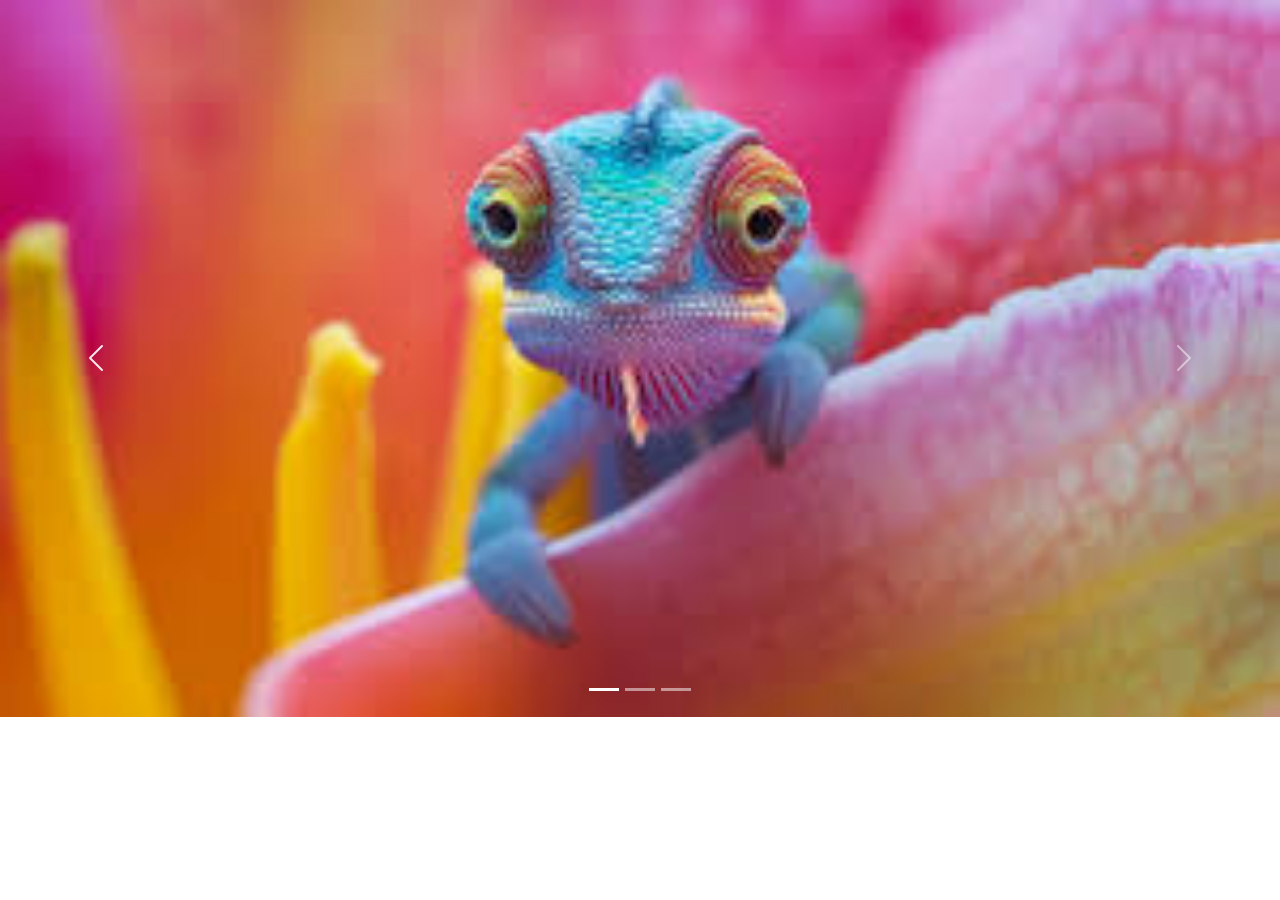
<file: Home.html>
<!DOCTYPE html>
<html lang="en">

<head>
    <meta charset="UTF-8">
    <meta name="viewport" content="width=device-width, initial-scale=1.0">
    <title>Veritase</title>
    <link rel="stylesheet" href="https://cdn.jsdelivr.net/npm/bootstrap@5.2.3/dist/css/bootstrap.min.css
    ">
    <link rel="stylesheet" href="https://cdn.jsdelivr.net/npm/bootstrap@4.6.2/dist/css/bootstrap.min.css"
        integrity="sha384-xOolHFLEh07PJGoPkLv1IbcEPTNtaed2xpHsD9ESMhqIYd0nLMwNLD69Npy4HI+N" crossorigin="anonymous">
</head>

<body>
   
    <header>
        <div id="carouselExampleIndicators" class="carousel slide">
            <div class="carousel-indicators">
              <button type="button" data-bs-target="#carouselExampleIndicators" data-bs-slide-to="0" class="active" aria-current="true" aria-label="Slide 1"></button>
              <button type="button" data-bs-target="#carouselExampleIndicators" data-bs-slide-to="1" aria-label="Slide 2"></button>
              <button type="button" data-bs-target="#carouselExampleIndicators" data-bs-slide-to="2" aria-label="Slide 3"></button>
            </div>
            <div class="carousel-inner">
              <div class="carousel-item active">
                <img src="[data-uri]" class="d-block w-100" alt="First slide">
              </div>
              <div class="carousel-item">
                <img src="[data-uri]" class="d-block w-100" alt="second slide">
              </div>
              <div class="carousel-item">
                <img src="[data-uri]" class="d-block w-100" alt="Third Slide">
              </div>
            </div>
            <button class="carousel-control-prev" type="button" data-bs-target="#carouselExampleIndicators" data-bs-slide="prev">
              <span class="carousel-control-prev-icon" aria-hidden="true"></span>
              <span class="visually-hidden">Previous</span>
            </button>
            <button class="carousel-control-next" type="button" data-bs-target="#carouselExampleIndicators" data-bs-slide="next">
              <span class="carousel-control-next-icon" aria-hidden="true"></span>
              <span class="visually-hidden">Next</span>
            </button>
          </div>
    </header>



    <script src="https://cdn.jsdelivr.net/npm/jquery@3.5.1/dist/jquery.slim.min.js"
        integrity="sha384-DfXdz2htPH0lsSSs5nCTpuj/zy4C+OGpamoFVy38MVBnE+IbbVYUew+OrCXaRkfj"
        crossorigin="anonymous"></script>
    <script src="https://cdn.jsdelivr.net/npm/bootstrap@4.6.2/dist/js/bootstrap.bundle.min.js"
        integrity="sha384-Fy6S3B9q64WdZWQUiU+q4/2Lc9npb8tCaSX9FK7E8HnRr0Jz8D6OP9dO5Vg3Q9ct"
        crossorigin="anonymous"></script>
    <script src="https://cdn.jsdelivr.net/npm/bootstrap@5.2.3/dist/js/bootstrap.bundle.min.js
 "></script>
    <script src="script.js"></script>
</body>

</html>
</file>
<file: style.css>
@import url('https://fonts.cdnfonts.com/css/helvetica-neue-55');

* {
    margin: 0;
    padding: 0;
    box-sizing: border-box;
}

@font-face {
    font-family: "Helvetica Light";
    src: url("font/Helvetica-Light.ttf");
    
}

@font-face {
    font-family: "Helvetica Bold";
    src: url("font/Helvetica-Bold.ttf");
}

@font-face {
    font-family: "Helvetica Neue";
    src: url("font/HelveticaNeueThin.otf");
}

@media (prefers-reduced-motion: no-preference) {
    :root {
        scroll-behavior: smooth;
    }
}

:root {
    --Primary-Font: "Helvetica Light";
    --Secondary-Font: "Helvetica Bold";
    --Third-Font: "Helvetica Neue";

}


html {
    scroll-padding-top: 3.5rem;
}

body {
    width: 100%;
    scroll-behavior: smooth;
    overflow-x: hidden;
}

header {
    height: 100vh;
    width: 100%;
}
/* .nav-item{
    width: 70%;
} */
.carousel {
    overflow-x: hidden;
}

.carousel-item {
    height: 100vh;
    background-position: center;
    background-size: cover;
}

.carousel-inner {
    width: 100%;
    overflow-x: hidden;

}

.navbar {
    transition: background-color 0.3s ease;

}

.navbar.scrolled {
    background-color: #073447;
    opacity: 0.98;

}

.right-side a {
    margin-top: 20px;
    font-size: 20px;
    font-family:var(--Primary-Font);
    color: #ffff;
}

.down-arrow-icon {
    width: 20px;
    height: 20px;
    opacity: 1;
}

.right-side a:hover {
    margin-top: 20px;
    font-size: 20px;
    font-family: var(--Primary-Font);
    color: #ffff;
}

.menu-links li {
    list-style-type: none;
    font-family: var(--Primary-Font);
    font-size: 22px;

}

.menu-link a {
    color: #ffff;
    top: 60px;
    font-size: 20px;
    text-decoration: none;
}

.menu-btn {
    border: none;
}

.menu-btn img:hover {
    border: none;
}

.menu-list {
    /* background-color: #084458; */
    background: linear-gradient(to bottom, #dd4454 0%, #dd9044 100%);
    transition: 2s;
}

.close-btn {
    filter: brightness(0) invert(1);
}

.logo img {
    height: 30px;
}

.oilround-image {
    position: absolute;
    top: 150px;
    left: 200px;
    z-index: 1;

}

.oilround-image img {
    width: 650px;
    height: 660px;
    animation: shake 10s infinite;

}

.bubble-text {
    position: absolute;
    z-index: 2;
    color: #ffff;
    top: 30%;
    left: 25%;
}

.bubble-text p {
    font-size: 60px;
    font-family: "Helvetica Neue";
}

.btn-text {
    border: 2px solid #f2f5f7;
    color: #ffff;
    border-radius: 50px;
    font-size: 20px;
    padding-left: 30px;
    padding-right: 30px;
}

.btn-text:hover {
    border: 2px solid #f2f5f7;
    color: #ffff;
    border-radius: 50px;
    padding-left: 30px;
    padding-right: 30px;
}

@keyframes shake {

    0% {
        transform: scaleX(1.15) scaleY(1);

    }

    25% {
        transform: scaleY(1.1) scaleZ(1.1);
    }

    50% {
        transform: scaleZ(1.1) scalex(1.1);
    }

    75% {
        transform: scale3d(1.1);
    }

    100% {
       
        transform: scaleX(1.15) scaleY(1); 
    }

}

.box-container {
    position: relative;
    display: grid;
    grid-template-columns: repeat(5, 1fr);
    width: 100.8%;
}

.box {
    color: white;
    width: 100%;
    height: 374px;
    padding: 50px;
    padding: 20px;
    text-align: center;

}

.box-1 {
    background-color: #073447;
    display: flex;
    flex-direction: column;
    justify-content: center;
    align-items: center;
    font-size: 20px;
    font-family: var(--Primary-Font);
}

.box-2 {
    background-color: #073a4f;
    display: flex;
    flex-direction: column;
    justify-content: center;
    align-items: center;
    font-size: 20px;
    font-family: var(--Primary-Font);
}

.box-3 {
    background-color: #0b3f54;
    display: flex;
    flex-direction: column;
    justify-content: center;
    align-items: center;
    font-size: 20px;
    font-family: var(--Primary-Font);
}

.box-4 {
    background-color: #0f4459;
    display: flex;
    flex-direction: column;
    justify-content: center;
    align-items: center;
    font-size: 20px;
    font-family: var(--Primary-Font);
}

.box-5 {
    background-color: #124b61;
    display: flex;
    flex-direction: column;
    justify-content: center;
    align-items: center;
    font-size: 20px;
    font-family: var(--Primary-Font);
}

.whoweare-btn {
    display: flex;
    width: 40px;
    height: 40px;
    border-radius: 100px;
    border: 2px solid #ffff;
    transition: 0.5s;
    justify-content: center;
    align-items: center;
}

.box a {
    text-decoration: none;
}

.box a:hover {
    text-decoration: none;

}

.whoweare-btn i {
    color: #ffff;
}

.whoweare-btn:hover {
    background-color: #ffff;

}

.whoweare-btn:hover i {
    color: #000;
}

.box:hover {
    background: linear-gradient(180deg, #dd8e44, #de4655);
    width: 100%;
    height: 374px;
}

.box:hover img {
    filter: brightness(0) invert(1);
}

/* .about-container {
    width: 100%;
    display: flex;
    column-gap: 20px;
}

.about-content {
    display: flex;
    flex-direction: column;
    justify-content: center;


}

.about-content .about-text-h1 {
    font-size: 26px;
    font-family: var(--Primary-Font);
    color: #010101;
    font-weight: normal;
    font-style: normal;
    padding-left: 230px;

}

.about-content .about-text-h2 {
    font-size: 22px;
    font-family: var(--Primary-Font);
    color: #010101;
    font-weight: Bold;
    padding-left: 230px;
}

.about-content .about-para {
    font-size: 20px;
    font-family: var(--Primary-Font);
    color: #010101;
    font-weight: normal;

    padding-left: 230px;
}

.about-text-h1:before {
    position: absolute;
    content: "01.";
    margin-left: -80px;
    margin-top: -20px;
    font-size: 60px;
    font-family: 'Helvetica Neue';
    background: linear-gradient(to top, #dd4454 0%, #dd9044 100%);
    -webkit-background-clip: text;
    -webkit-text-fill-color: transparent;
    z-index: -1;
    font-weight: normal;
} */
.about-container{
    display: flex;
}
.whoweare-image{
       flex: 2;
     
}
.about-content{
    display: flex;
    flex-direction: column;
        flex:2;
        justify-content: center;
        
}
.whoweare-image img{
   width: 96.7%;
}
.about-text-h1{
    font-size: 26px;
    font-family: var(--Primary-Font);
    color: #010101;
    font-weight: normal;
    font-style: normal;
    padding-left: 12%;
    
}
.about-text-h2{
    padding-left: 12%;
    font-size: 22px;
    font-family: var(--Primary-Font);
    color: #010101;
    font-weight: Bold;

    }
    .about-para{
        padding-left: 12%;  
        font-size: 20px;
        font-family: var(--Primary-Font);
        color: #010101;
        font-weight: normal;
        padding-right: 5%;
    }
    .about-text-h1:before {
        position: absolute;
        content: "01.";
        margin-left: -80px;
        margin-top: -20px;
        font-size: 60px;
        font-family: 'Helvetica Neue';
        background: linear-gradient(to top, #dd4454 0%, #dd9044 100%);
        -webkit-background-clip: text;
        -webkit-text-fill-color: transparent;
        z-index: -1;
        font-weight: normal;
    }
    .ecosystem-container{
        display: flex;
    }

/* .ecosystem-container {
    width: 100%;
    display: flex;

}

.whoweare-image img {
    width: 117.3%;
}*/

.ecosystem-content {
    display: flex;
    flex-direction: column;
    justify-content: center;
}

.ecosystem-text-h1 {
    font-size: 26px;
    font-family: var(--Primary-Font);
    color: #010101;
    font-weight: normal;
    font-style: normal;
    padding-left: 100px;
}

.ecosystem-text-h2 {
    font-size: 22px;
    font-family: var(--Primary-Font);
    color: #010101;
    font-weight: Bold;
    padding-left: 100px;
}

.ecosystem-para {
    font-size: 20px;
    font-family: var(--Primary-Font);
    color: #010101;
    font-weight: normal;
    padding-left: 100px;
    padding-right: 100px;
}

.ecosystem-text-h1:before {
    position: absolute;
    content: "02.";
    margin-left: -80px;
    margin-top: -20px;
    font-size: 60px;
    font-family: 'Helvetica Neue';
    background: linear-gradient(to top, #dd4454 0%, #dd9044 100%);
    -webkit-background-clip: text;
    -webkit-text-fill-color: transparent;
    z-index: -1;
    font-weight: normal;
} 
.whatwedo-container{
    display: flex;
}
.whowedo-image{
    flex: 2;
}

 .whatwedo-content {
    display: flex;
    flex-direction: column;
    justify-content: center;
    flex: 2;
} 
.whatwedo-container img {
    width: 96.7%;
}

 .whatwedo-text-h1 {
     font-size: 26px;
    font-family: var(--Primary-Font);
    color: #010101;
    font-weight: normal;
    font-style: normal;
    padding-left: 12%;
}

.whatwedo-h2 {
    padding-left: 12%;
    font-size: 22px;
    font-family: var(--Primary-Font);
    color: #010101;
    font-weight: Bold;

}

.whatwedo-para {
     padding-left: 12%;  
        font-size: 20px;
        font-family: var(--Primary-Font);
        color: #010101;
        font-weight: normal;
        padding-right: 5%;
}



.whatwedo-text-h1:before {
    position: absolute;
    content: "03.";
    margin-left: -80px;
    margin-top: -20px;
    font-size: 60px;
    font-family: 'Helvetica Neue';
    font-weight: normal;
    background: linear-gradient(to top, #dd4454 0%, #dd9044 100%);
    -webkit-background-clip: text;
    -webkit-text-fill-color: transparent;
    z-index: -1;
} 

.our-product {
    height: 100vh;
    background-image: url('images/blue\ bg.png');
    background-size: cover;
    display: flex;
    justify-content: center;
    align-items: center;
}

.ourproduct-heading {
    position: absolute;
    margin-top: -30%;
    font-size: 26px;
    color: #ffff;
    font-family: var(--Primary-Font);

}

.ourproduct-container {
    display: flex;
    gap: 40px;
}

.image-card {
    position: relative;
    width: 500px;
    height: 300px;
    overflow: hidden;
}

.image-card img {
    width: 100%;
    height: 100%;
    object-fit: cover;
}

.overlay {
    position: absolute;
    top: 0;
    left: 0;
    right: 0;
    bottom: 0;
    background: linear-gradient(to bottom, #dd4454 0%, #dd9044 100%);
    color: white;
    display: flex;
    flex-direction: column;
    align-items: center;
    justify-content: center;
    opacity: 0;
    transition: opacity 0.3s;
}

.image-card:hover .overlay {
    opacity: 0.8;
}

.op-icon {
    font-size: 24px;
    display: flex;
    width: 40px;
    height: 40px;
    border-radius: 100px;
    border: 2px solid #ffff;
    transition: 0.5s;
    justify-content: center;
    align-items: center;
    opacity: 1;
}

.op-text {
    margin-top: 5px;
    opacity: 1;
    font-size: 20px;
    font-family: var(--Primary-Font);
}

li {
    list-style-type: none;
}

.team-container {
    height: 100vh;
    width: 100%;
    background-color: #ffff;
}

.team-head-text {
    padding-top: 20px;
    padding-bottom: 20px;
    font-size: 26px;
    color: #010101;
    font-family: var(--Primary-Font);
}

.team-content {
    display: flex;
}

.team-left-content {
    display: flex;
    flex-direction: column;
    justify-content: center;
    margin-top: 12%;
    padding-left: 6%;
    
}
.employee-1-img{
    position: absolute;
    margin-left: -26%;
    margin-top: -50px;
}
.employee-2-img{
    position: absolute;
    margin-left:-26%;
    margin-top: 450px;
}
.employee-3-img{
    position: absolute;
    margin-left: -44%;
    margin-top: 600px;
}
.employee-4-img{
    position: absolute;
    margin-left: -44%;
    margin-top: 215px;
}
.employee-5-img{
    position: absolute;
    margin-left: -67%;
    margin-top: 27%;
}
.team-text-content{
    font-size: 20px;
    width: 50%;
    font-family: var(--Primary-Font);
    line-height: 1.5;
    
    
}
.team-text-content-1{
    font-size: 20px;
    width: 28%;
    font-family: var(--Primary-Font);
    line-height: 1.5;
    
}
.global-container {
    height: 100vh;
    background-image: url('images/map_bg.png');
    background-size: cover;
    background-position: center;
    display: flex;
}

.global-head-text {
    margin-top: 20%;
    margin-left: 12%;
    font-size: 36px;
}

.global-list {
    display: flex;
    column-gap: 50px;
    align-items: center;
    margin-left: -280px;
    margin-top: 30%;
    font-size: 20px;
    font-family: var(--Primary-Font);

}

.global-num-text {
    color: #c00d0d;
    
}

.global-sub-text {
    color: #010101;
    font-weight: bold;
}

.red-container img {
    width: 13px;
    height: 13px;
}

.red-dot-1 {
    position: absolute;
    margin-top: 24%;
    left: 63%;
}

.red-dot-1:hover {
    width: 15px;
    height: 15px;
    transition: 2s ease;
}

.red-dot-2 {
    position: absolute;
    margin-top: 27.5%;
    left: 68.5%;
}

.red-dot-2:hover {
    width: 15px;
    height: 15px;
    transition: 2s ease;
}

.red-dot-3 {
    position: absolute;
    margin-top: 28%;
    left: 69.5%;
}

.red-dot-3:hover {
    width: 15px;
    height: 15px;
    transition: 2s ease;
}

.red-dot-4 {
    position: absolute;
    margin-top: 28%;
    left: 73.5%;
}

.red-dot-4:hover {
    width: 15px;
    height: 15px;
    transition: 2s ease;
}

.red-dot-5 {
    position: absolute;
    margin-top: 27%;
    left: 78.5%;
}

.red-dot-5:hover {
    width: 15px;
    height: 15px;
    transition: 2s ease;
}

.red-dot-6 {
    position: absolute;
    margin-top: 33%;
    left: 78.2%;
}

.red-dot-6:hover {
    width: 15px;
    height: 15px;
    transition: 2s ease;
}

footer {
    width: 100%;
    height: 350px;
    background-color: #073447;
    color: #ffff;
}

.left-content {
    padding-top: 50px;
    padding-left: 55px;
    font-family: var(--Primary-Font);
    font-weight: normal;

}

.footer-logo {
    height: 30px;
}

.sub-icon {
    width: 40px;
    height: 40px;
    margin-left: -47.5px;
    margin-top: -6px;
}

.input-text-box {
    width: 45%;
    border-radius: 100px;
    padding: 6px 10px 6px 10px;
    border: 1.5px solid #ffff;
    font-size: 20px;
    background-color: #073447;
    color: #ffff;
}

.link-icon {
    width: 25px;
    height: 25px;
}

.foot-text {
    font-size: 18px;
}

.subscriber-text {
    font-size: 24px;
}

.right-content {
    display: flex;
    flex-direction: column;
    justify-content: end;
}

.list-item {
    display: flex;
    margin-left: 55%;
    margin-right: 50px;
    height: 100px;

}

.li-item-1 {
    border-bottom: 1px solid #155d78;

}

.list-item img {
    width: 45px;
    height: 45px;
    margin-right: 25px;
}

.list-text-head {
    font-size: 20px;
    font-weight: bold;
    font-family: var(--Primary-Font);
}

.list-text-para {
    margin-top: -20px;
    font-family: var(--Primary-Font);
}
.foot-text-1{
    font-size: 17px;
}
.ourproduct-btn{
    position: absolute;
    margin-top: 35%;
    border: 1px solid #e63509;
    border-radius: 100px;
    padding-left: 30px;
    padding-right: 30px;
    color: #ffff;
    background: linear-gradient(to bottom, #dd4454 0%, #dd9044 100%);;
}
.ourproduct-btn:hover{
    color: #ffff;
}
.btn a{
    text-decoration: none;
    color: #ffff;
}
</file>
<file: responsive.css>
@media only screen and (max-width:1400px){
body{
    max-width: 1400px;
    overflow-x: hidden;
}
header {
    height: 100vh;
    width: 100%;
}
.right-side a{
    margin-right:70px;
    display: flex;
     
}
.nav-item{
   width: 25%;
}
.oilround-image img {
    width: 550px;
    height: 460px;
    
}
.down-arrow-icon{
    margin-top: 8px;
}
.logo{
    display: flex;
    margin-left: 150px;
}
.carousel-item{
    width: 100%;
    height: 100vh;
}
.head-navbar{
    max-width: 1400px;
}

}
</file>
<file: about.css>
* {
    margin: 0;
    padding: 0;
    box-sizing: border-box;
}

@font-face {
    font-family: "Helvetica Light";
    src: url("font/Helvetica-Light.ttf");

}

@font-face {
    font-family: "Helvetica Bold";
    src: url("font/Helvetica-Bold.ttf");
}

@font-face {
    font-family: "Helvetica Neue";
    src: url("font/HelveticaNeueThin.otf");
}

@media (prefers-reduced-motion: no-preference) {
    :root {
        scroll-behavior: smooth;
    }
}

body {
    width: 100%;
    scroll-behavior: smooth;
    overflow-x: hidden;
}

header {
    height: 790px;
    width: 100%;
    background: url("./whoweare-images/who_we_are_banner.png");
    position: relative;
    background-repeat: no-repeat;
    background-size: cover;
    background-position: center;

}

.navbar {
    width: 100%;
    height: 15vh;
    display: flex;
    align-items: center;
    padding: 0;
    margin: 0;
}

.logo {
    width: 20%;
    display: flex;
    align-items: center;
    margin-left: -18%;
    margin-top: -20px;
}

.logo img {
    height: 35px;
}

.nav-links {
    width: 25%;
    display: flex;
    justify-content: space-between;
    align-items: center;
    margin-right: -750px;
}

.nav-links li {
    list-style-type: none;
}

.nav-links li a {
    text-decoration: none;
    color: #ffff;
    font-size: 20px;
    font-family: 'Helvetica Light';

}

.btn {
    display: flex;
    justify-content: center;
    align-items: center;
    margin-right: -300px;
    border: none;
}

.menu-icon img {
    width: 35px;
    height: 15px;

}

.menu-links li {
    list-style-type: none;
    font-family: var(--Primary-Font);
    font-size: 22px;

}

.menu-link a {
    color: #ffff;
    top: 60px;
    font-size: 20px;
    text-decoration: none;
    margin-top: 100px;
    margin-top: 20px;
}

.menu-close-btn {
    margin-left: 80%;
    font-size: 22px;
    border: none;
}

.close-btn:hover {
    color: #ffff;
}

.menu-list {
    background: linear-gradient(to bottom, #dd4454 0%, #dd9044 100%);
    transition: 2s;
}

.text-head {
    width: 100%;
    height: 147%;
    display: flex;
    justify-content: center;
    align-items: center;
}

.head-text {
    font-size: 36px;
    font-family: "Helvetica Neue";
    color: #010101;
    width: 17%;
    border: 1px solid #ffff;
    background-color: #ffff;
    border-radius: 100px;
    display: flex;
    justify-content: center;
}

.about-text-para {
    font-size: 20px;
    font-family: "Helvetica Light";
    padding: 50px 20px;
    font-weight: 300;
    color: #010101;
    text-align: center;
    width: 100%;

}

.about-item-image {
    display: flex;
    justify-content: space-around;
}

.list-item img {
    height: 50px;

}

.list-item-text {
    font-size: 22px;
    color: #010101;
    font-family: "Helvetica Neue";
    padding-top: 10px;
    opacity: 0.8;
}

.journey-head-text {
    font-size: 36px;
    font-family: "Helvetica Neue";
    color: #010101;
    text-align: center;
    padding-top: 30px;
    padding-bottom: 15px;
}

.journey-text-para {
    font-size: 20px;
    font-family: "Helvetica Light";
    font-weight: 300;
    color: #010101;
    text-align: center;
    width: 100%;
}

.journey-first-container {
    display: flex;
    flex-direction: row;
    gap: 30px;
}

.journey-product-image {
    animation: bubble 5s cubic-bezier(0.67, 0.53, 0.98, 0.95) infinite;
    background-image: linear-gradient(to top, #dd4454 0%, #dd9044 100%);
    margin-top: 10px;
    overflow: hidden;
    margin-top: 0;
    width: 40%;
    height: 60%;

}

.journey-product-image img {
    height: 100%;
    object-fit: cover;
    opacity: .7;
    width: 100%
}

@keyframes bubble {

    0%,
    100% {
        border-radius: 64% 46% 37% 73% / 55% 58% 42% 45%;
    }

    25% {
        border-radius: 43% 47% 47% 38% / 43% 46% 64% 27%;
    }

    50% {
        border-radius: 48% 72% 44% 56% / 49% 40% 60% 51%;
    }

    75% {
        border-radius: 40% 60% 70% 30% / 47% 62% 38% 53%;
    }
}

.middle-text {
    font-size: 30px;
    font-family: 'Helvetica Neue';
    background: linear-gradient(to top, #dd4454 0%, #dd9044 100%);
    -webkit-background-clip: text;
    -webkit-text-fill-color: transparent;
    z-index: -1;
    font-weight: normal;
    margin-left: 20px;
}

.middle-journey-content img {
    height: 67%;
    margin-left: 40px;
}

.journey-text-content {
    display: flex;
    flex-direction: column;
    text-align: right;
    justify-content: center;
    margin-left: 10%;
    color: #010101;

}

.head-content-first {
    font-size: 22px;
    font-family: "Helvetica Neue";
    font-weight: bold;
}

.head-content-second {
    font-size: 20px;
    font-weight: "Helvetica Light";
    display: flex;
    text-align: right;

}

.journey-second-container {
    display: flex;
    flex-direction: row;
    gap: 30px;
}

.middle-second-text {
    font-size: 30px;
    font-family: 'Helvetica Neue';
    background: linear-gradient(to top, #dd4454 0%, #dd9044 100%);
    -webkit-background-clip: text;
    -webkit-text-fill-color: transparent;
    z-index: -1;
    font-weight: normal;
    margin-left: -150px;
    
}

.middle-journey-second-content img {
    height: 67%;
    margin-left: -130px;
    
}

.journey-text-second-content {
    display: flex;
    flex-direction: column;
    text-align: left;
    justify-content: center;
    color: #010101;
    padding-left: 20px;
}

.head-second-content-first {
    font-size: 22px;
    font-family: "Helvetica Neue";
    font-weight: bold;
}

.head-second-content-second {
    font-size: 20px;
    font-weight: "Helvetica Light";
    display: flex;
    text-align: left;
    width: 70%;

}
.journey-product-second-image {
    animation: journey-bubble 6s cubic-bezier(0.67, 0.53, 0.98, 0.95) infinite;
    background-image: linear-gradient(to top, #dd4454 0%, #dd9044 100%);
    margin-top: 10px;
    overflow: hidden;
    margin-top: 0;
    width: 60%;
    height: 60%;
    order: 2;
   }

.journey-product-second-image img {
    height: 100%;
    object-fit: cover;
    opacity: .7;
    width: 100%;
    
    
}

@keyframes journey-bubble {

    0%,
    100% {
        border-radius: 64% 46% 37% 73% / 55% 58% 42% 45%;
    }

    25% {
        border-radius: 43% 47% 47% 38% / 43% 46% 64% 27%;
    }

    50% {
        border-radius: 48% 72% 44% 56% / 49% 40% 60% 51%;
    }

    75% {
        border-radius: 40% 60% 70% 30% / 47% 62% 38% 53%;
    }
}
.journey-third-text-content {
    display: flex;
    flex-direction: column;
    text-align: right;
    justify-content: center;
    /* margin-left: 22%; */
    color: #010101;

}
.head-third-content-second{
    font-size: 20px;
    font-weight: "Helvetica Light";
    padding-left: 25%;
  
    
}
.head-third-content-first{
    font-size: 22px;
    font-family: "Helvetica Neue";
    font-weight: bold;
    }
   .middle-third-text{
    font-size: 30px;
    font-family: 'Helvetica Neue';
    background: linear-gradient(to top, #dd4454 0%, #dd9044 100%);
    -webkit-background-clip: text;
    -webkit-text-fill-color: transparent;
    z-index: -1;
    font-weight: normal;
    margin-left: 20px;

   }
   .middle-third-journey-content img{
    height: 67%;
    margin-left: 30px;
   }
   .journey-third-product-image{
    animation: bubble 5s cubic-bezier(0.67, 0.53, 0.98, 0.95) infinite;
    background-image: linear-gradient(to top, #dd4454 0%, #dd9044 100%);
    margin-top: 10px;
    overflow: hidden;
    margin-top: 0;
    width: 80%;
    height: 60%;
    
   }
   .journey-third-product-image img{
    height: 100%;
    object-fit: cover;
    opacity: .7;
    width: 100%
   }
   .middle-journey-fourth-content img{
    height: 67%;
    margin-left: -200px;
   }
   .middle-fouth-text{
    font-size: 30px;
    font-family: 'Helvetica Neue';
    background: linear-gradient(to top, #dd4454 0%, #dd9044 100%);
    -webkit-background-clip: text;
    -webkit-text-fill-color: transparent;
    z-index: -1;
    font-weight: normal;
    margin-left: -220px;
   }
   .value{
    width: 100%;
    height: auto;
    position: relative;
    background: url("./whoweare-images/Grey_bg.png");
   }
   .value-head-text{
    font-size: 36px;
    font-family: "Helvetica Neue";
    color: #010101;
    text-align: center;
    padding-top: 30px;
    padding-bottom: 15px;
   }
   .value-para-text{
    font-size: 20px;
    font-family: "Helvetica Light";
    font-weight: 300;
    color: #010101;
       }
       .grid-container{
        display: grid;
        grid-template-columns: 1fr 1fr 1fr;
       gap: 30px;
       }
       .grid-container img{
        width: 70px;
        height: 70px;
       }
       .value-first-text{
        font-size: 20px;
        font-family: "Helvetica Light";
        font-weight: bold;
        color: #010101;
        padding-top: 10px;
       }
       .value-second-text{
        font-size: 20px;
        font-family: "Helvetica Light";
        color: #010101;
        padding-left: 20px;
        padding-right: 20px;
        
       }
   footer {
    width: 100%;
    height: 350px;
    background-color: #073447;
    color: #ffff;
}


.left-content {
    padding-top: 50px;
    padding-left: 55px;
    font-family: var(--Primary-Font);
    font-weight: normal;

}

.footer-logo {
    height: 30px;
}

.sub-icon {
    width: 40px;
    height: 40px;
    margin-left: -47.5px;
    margin-top: -6px;
}

.input-text-box {
    width: 45%;
    border-radius: 100px;
    padding: 6px 10px 6px 10px;
    border: 1.5px solid #ffff;
    font-size: 20px;
    background-color: #073447;
    color: #ffff;
}

.link-icon {
    width: 25px;
    height: 25px;
}

.foot-text {
    font-size: 18px;
}

.subscriber-text {
    font-size: 24px;
}

.right-content {
    display: flex;
    flex-direction: column;
    justify-content: end;
}

.foot-list-item {
    display: flex;
    margin-left: 55%;
    margin-right: 50px;
    height: 100px;

}

.foot-li-item-1 {
    border-bottom: 1px solid #155d78;

}

.foot-list-item img {
    width: 45px;
    height: 45px;
    margin-right: 25px;
}

.foot-list-text-head {
    font-size: 20px;
    font-weight: bold;
    font-family: var(--Primary-Font);
}

.foot-list-text-para {
    margin-top: -20px;
    font-family: var(--Primary-Font);
}
.foot-text-1{
    font-size: 17px;
}
</file>
